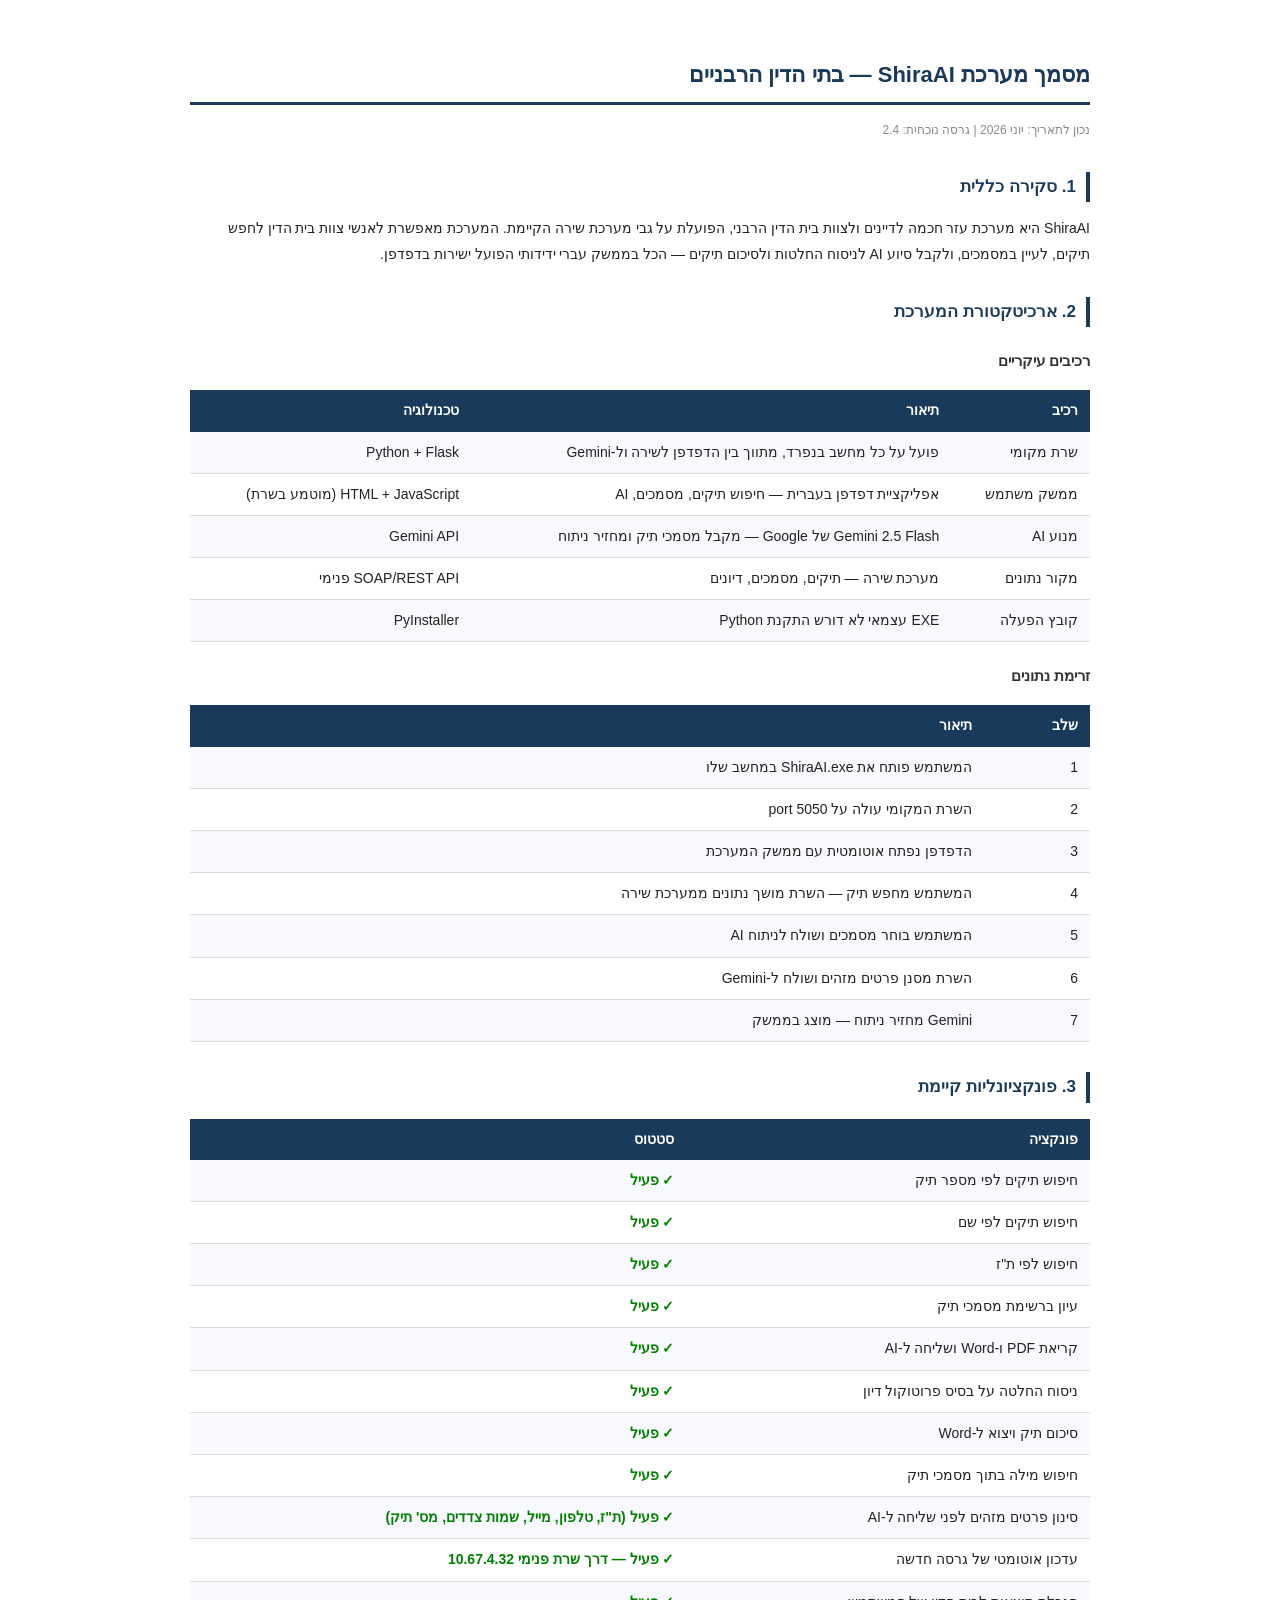
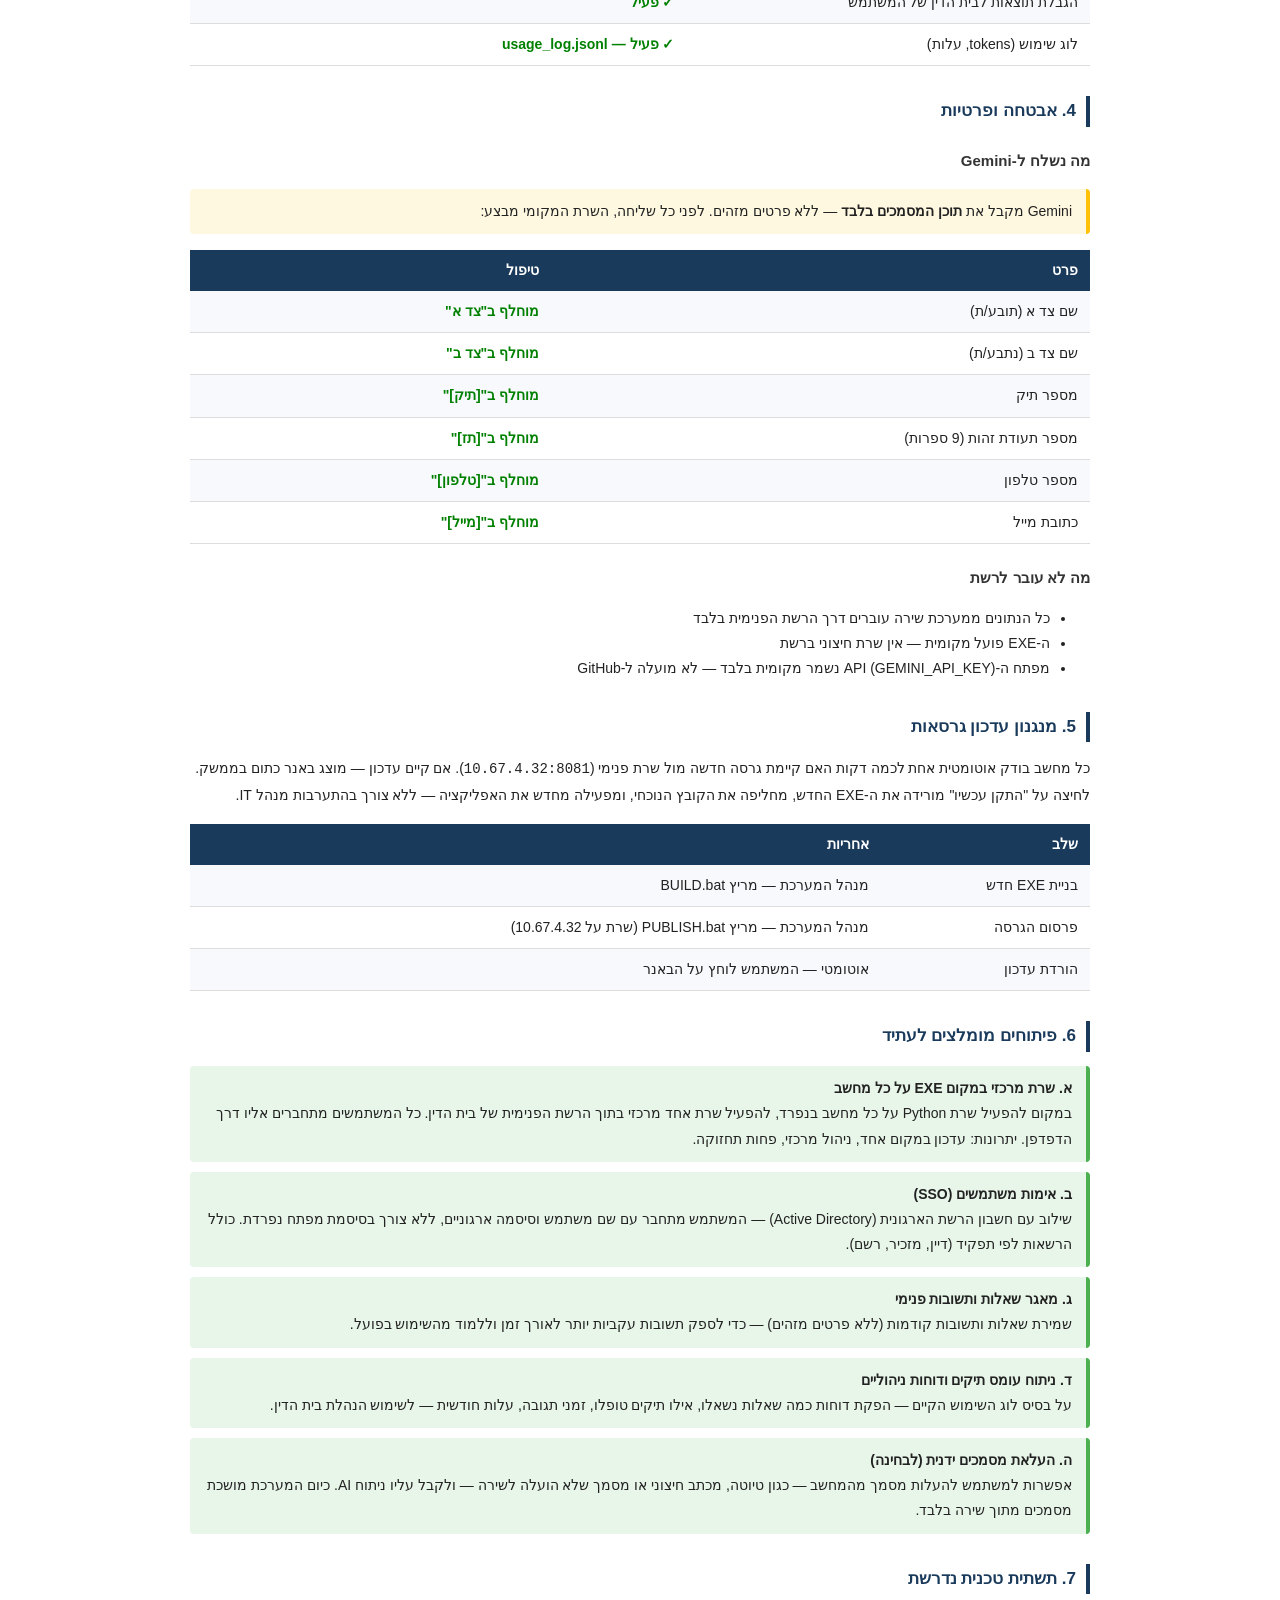
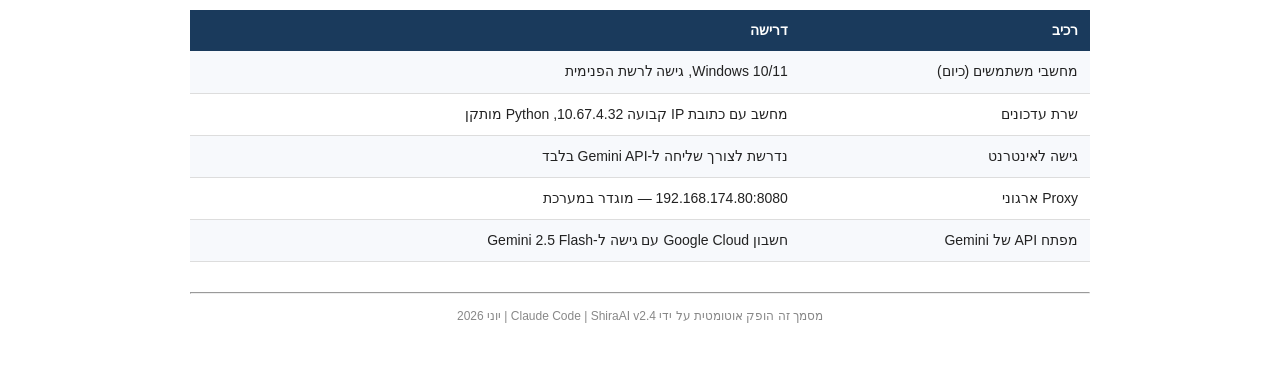
<file: מסמך_מערכת_ShiraAI.html>
<!DOCTYPE html>
<html dir="rtl" lang="he">
<head>
<meta charset="utf-8">
<title>מסמך מערכת ShiraAI — בתי הדין הרבניים</title>
<style>
  body { font-family: Arial, sans-serif; font-size: 14px; line-height: 1.8; padding: 40px; max-width: 900px; margin: auto; color: #222; }
  h1 { font-size: 22px; border-bottom: 3px solid #1a3a5c; padding-bottom: 8px; color: #1a3a5c; }
  h2 { font-size: 17px; color: #1a3a5c; margin-top: 30px; border-right: 4px solid #1a3a5c; padding-right: 10px; }
  h3 { font-size: 15px; color: #333; margin-top: 20px; }
  table { width: 100%; border-collapse: collapse; margin: 16px 0; }
  th { background: #1a3a5c; color: white; padding: 8px 12px; text-align: right; }
  td { padding: 8px 12px; border-bottom: 1px solid #ddd; }
  tr:nth-child(even) { background: #f7f9fc; }
  .ok { color: green; font-weight: bold; }
  .warn { color: #e65100; font-weight: bold; }
  .future { background: #e8f5e9; border-right: 4px solid #4caf50; padding: 10px 14px; margin: 10px 0; border-radius: 4px; }
  .note { background: #fff8e1; border-right: 4px solid #ffc107; padding: 10px 14px; margin: 10px 0; border-radius: 4px; }
  .section { margin-bottom: 30px; }
  .tag { display: inline-block; background: #e3f2fd; color: #1565c0; border-radius: 4px; padding: 2px 8px; font-size: 12px; margin: 2px; }
</style>
</head>
<body>

<h1>מסמך מערכת ShiraAI — בתי הדין הרבניים</h1>
<p style="color:#888;font-size:12px">נכון לתאריך: יוני 2026 | גרסה נוכחית: 2.4</p>

<div class="section">
<h2>1. סקירה כללית</h2>
<p>
ShiraAI היא מערכת עזר חכמה לדיינים ולצוות בית הדין הרבני, הפועלת על גבי מערכת שירה הקיימת.
המערכת מאפשרת לאנשי צוות בית הדין לחפש תיקים, לעיין במסמכים, ולקבל סיוע AI לניסוח החלטות ולסיכום תיקים —
הכל בממשק עברי ידידותי הפועל ישירות בדפדפן.
</p>
</div>

<div class="section">
<h2>2. ארכיטקטורת המערכת</h2>

<h3>רכיבים עיקריים</h3>
<table>
  <tr><th>רכיב</th><th>תיאור</th><th>טכנולוגיה</th></tr>
  <tr><td>שרת מקומי</td><td>פועל על כל מחשב בנפרד, מתווך בין הדפדפן לשירה ול-Gemini</td><td>Python + Flask</td></tr>
  <tr><td>ממשק משתמש</td><td>אפליקציית דפדפן בעברית — חיפוש תיקים, מסמכים, AI</td><td>HTML + JavaScript (מוטמע בשרת)</td></tr>
  <tr><td>מנוע AI</td><td>Gemini 2.5 Flash של Google — מקבל מסמכי תיק ומחזיר ניתוח</td><td>Gemini API</td></tr>
  <tr><td>מקור נתונים</td><td>מערכת שירה — תיקים, מסמכים, דיונים</td><td>SOAP/REST API פנימי</td></tr>
  <tr><td>קובץ הפעלה</td><td>EXE עצמאי לא דורש התקנת Python</td><td>PyInstaller</td></tr>
</table>

<h3>זרימת נתונים</h3>
<table>
  <tr><th>שלב</th><th>תיאור</th></tr>
  <tr><td>1</td><td>המשתמש פותח את ShiraAI.exe במחשב שלו</td></tr>
  <tr><td>2</td><td>השרת המקומי עולה על port 5050</td></tr>
  <tr><td>3</td><td>הדפדפן נפתח אוטומטית עם ממשק המערכת</td></tr>
  <tr><td>4</td><td>המשתמש מחפש תיק — השרת מושך נתונים ממערכת שירה</td></tr>
  <tr><td>5</td><td>המשתמש בוחר מסמכים ושולח לניתוח AI</td></tr>
  <tr><td>6</td><td>השרת מסנן פרטים מזהים ושולח ל-Gemini</td></tr>
  <tr><td>7</td><td>Gemini מחזיר ניתוח — מוצג בממשק</td></tr>
</table>
</div>

<div class="section">
<h2>3. פונקציונליות קיימת</h2>
<table>
  <tr><th>פונקציה</th><th>סטטוס</th></tr>
  <tr><td>חיפוש תיקים לפי מספר תיק</td><td><span class="ok">✓ פעיל</span></td></tr>
  <tr><td>חיפוש תיקים לפי שם</td><td><span class="ok">✓ פעיל</span></td></tr>
  <tr><td>חיפוש לפי ת"ז</td><td><span class="ok">✓ פעיל</span></td></tr>
  <tr><td>עיון ברשימת מסמכי תיק</td><td><span class="ok">✓ פעיל</span></td></tr>
  <tr><td>קריאת PDF ו-Word ושליחה ל-AI</td><td><span class="ok">✓ פעיל</span></td></tr>
  <tr><td>ניסוח החלטה על בסיס פרוטוקול דיון</td><td><span class="ok">✓ פעיל</span></td></tr>
  <tr><td>סיכום תיק ויצוא ל-Word</td><td><span class="ok">✓ פעיל</span></td></tr>
  <tr><td>חיפוש מילה בתוך מסמכי תיק</td><td><span class="ok">✓ פעיל</span></td></tr>
  <tr><td>סינון פרטים מזהים לפני שליחה ל-AI</td><td><span class="ok">✓ פעיל (ת"ז, טלפון, מייל, שמות צדדים, מס' תיק)</span></td></tr>
  <tr><td>עדכון אוטומטי של גרסה חדשה</td><td><span class="ok">✓ פעיל — דרך שרת פנימי 10.67.4.32</span></td></tr>
  <tr><td>הגבלת תוצאות לבית הדין של המשתמש</td><td><span class="ok">✓ פעיל</span></td></tr>
  <tr><td>לוג שימוש (tokens, עלות)</td><td><span class="ok">✓ פעיל — usage_log.jsonl</span></td></tr>
</table>
</div>

<div class="section">
<h2>4. אבטחה ופרטיות</h2>

<h3>מה נשלח ל-Gemini</h3>
<div class="note">
Gemini מקבל את <strong>תוכן המסמכים בלבד</strong> — ללא פרטים מזהים. לפני כל שליחה, השרת המקומי מבצע:
</div>
<table>
  <tr><th>פרט</th><th>טיפול</th></tr>
  <tr><td>שם צד א (תובע/ת)</td><td><span class="ok">מוחלף ב"צד א"</span></td></tr>
  <tr><td>שם צד ב (נתבע/ת)</td><td><span class="ok">מוחלף ב"צד ב"</span></td></tr>
  <tr><td>מספר תיק</td><td><span class="ok">מוחלף ב"[תיק]"</span></td></tr>
  <tr><td>מספר תעודת זהות (9 ספרות)</td><td><span class="ok">מוחלף ב"[תז]"</span></td></tr>
  <tr><td>מספר טלפון</td><td><span class="ok">מוחלף ב"[טלפון]"</span></td></tr>
  <tr><td>כתובת מייל</td><td><span class="ok">מוחלף ב"[מייל]"</span></td></tr>
</table>

<h3>מה לא עובר לרשת</h3>
<ul>
  <li>כל הנתונים ממערכת שירה עוברים דרך הרשת הפנימית בלבד</li>
  <li>ה-EXE פועל מקומית — אין שרת חיצוני ברשת</li>
  <li>מפתח ה-API (GEMINI_API_KEY) נשמר מקומית בלבד — לא מועלה ל-GitHub</li>
</ul>
</div>

<div class="section">
<h2>5. מנגנון עדכון גרסאות</h2>
<p>
כל מחשב בודק אוטומטית אחת לכמה דקות האם קיימת גרסה חדשה מול שרת פנימי (<code>10.67.4.32:8081</code>).
אם קיים עדכון — מוצג באנר כתום בממשק. לחיצה על "התקן עכשיו" מורידה את ה-EXE החדש,
מחליפה את הקובץ הנוכחי, ומפעילה מחדש את האפליקציה — ללא צורך בהתערבות מנהל IT.
</p>
<table>
  <tr><th>שלב</th><th>אחריות</th></tr>
  <tr><td>בניית EXE חדש</td><td>מנהל המערכת — מריץ BUILD.bat</td></tr>
  <tr><td>פרסום הגרסה</td><td>מנהל המערכת — מריץ PUBLISH.bat (שרת על 10.67.4.32)</td></tr>
  <tr><td>הורדת עדכון</td><td>אוטומטי — המשתמש לוחץ על הבאנר</td></tr>
</table>
</div>

<div class="section">
<h2>6. פיתוחים מומלצים לעתיד</h2>

<div class="future">
<strong>א. שרת מרכזי במקום EXE על כל מחשב</strong><br>
במקום להפעיל שרת Python על כל מחשב בנפרד, להפעיל שרת אחד מרכזי בתוך הרשת הפנימית של בית הדין.
כל המשתמשים מתחברים אליו דרך הדפדפן. יתרונות: עדכון במקום אחד, ניהול מרכזי, פחות תחזוקה.
</div>

<div class="future">
<strong>ב. אימות משתמשים (SSO)</strong><br>
שילוב עם חשבון הרשת הארגונית (Active Directory) — המשתמש מתחבר עם שם משתמש וסיסמה ארגוניים,
ללא צורך בסיסמת מפתח נפרדת. כולל הרשאות לפי תפקיד (דיין, מזכיר, רשם).
</div>

<div class="future">
<strong>ג. מאגר שאלות ותשובות פנימי</strong><br>
שמירת שאלות ותשובות קודמות (ללא פרטים מזהים) — כדי לספק תשובות עקביות יותר לאורך זמן
וללמוד מהשימוש בפועל.
</div>

<div class="future">
<strong>ד. ניתוח עומס תיקים ודוחות ניהוליים</strong><br>
על בסיס לוג השימוש הקיים — הפקת דוחות כמה שאלות נשאלו, אילו תיקים טופלו, זמני תגובה,
עלות חודשית — לשימוש הנהלת בית הדין.
</div>

<div class="future">
<strong>ה. העלאת מסמכים ידנית (לבחינה)</strong><br>
אפשרות למשתמש להעלות מסמך מהמחשב — כגון טיוטה, מכתב חיצוני או מסמך שלא הועלה לשירה —
ולקבל עליו ניתוח AI. כיום המערכת מושכת מסמכים מתוך שירה בלבד.
</div>
</div>

<div class="section">
<h2>7. תשתית טכנית נדרשת</h2>
<table>
  <tr><th>רכיב</th><th>דרישה</th></tr>
  <tr><td>מחשבי משתמשים (כיום)</td><td>Windows 10/11, גישה לרשת הפנימית</td></tr>
  <tr><td>שרת עדכונים</td><td>מחשב עם כתובת IP קבועה 10.67.4.32, Python מותקן</td></tr>
  <tr><td>גישה לאינטרנט</td><td>נדרשת לצורך שליחה ל-Gemini API בלבד</td></tr>
  <tr><td>Proxy ארגוני</td><td>192.168.174.80:8080 — מוגדר במערכת</td></tr>
  <tr><td>מפתח API של Gemini</td><td>חשבון Google Cloud עם גישה ל-Gemini 2.5 Flash</td></tr>
</table>
</div>

<hr>
<p style="color:#888;font-size:12px;text-align:center">מסמך זה הופק אוטומטית על ידי Claude Code | ShiraAI v2.4 | יוני 2026</p>

</body>
</html>
</file>
